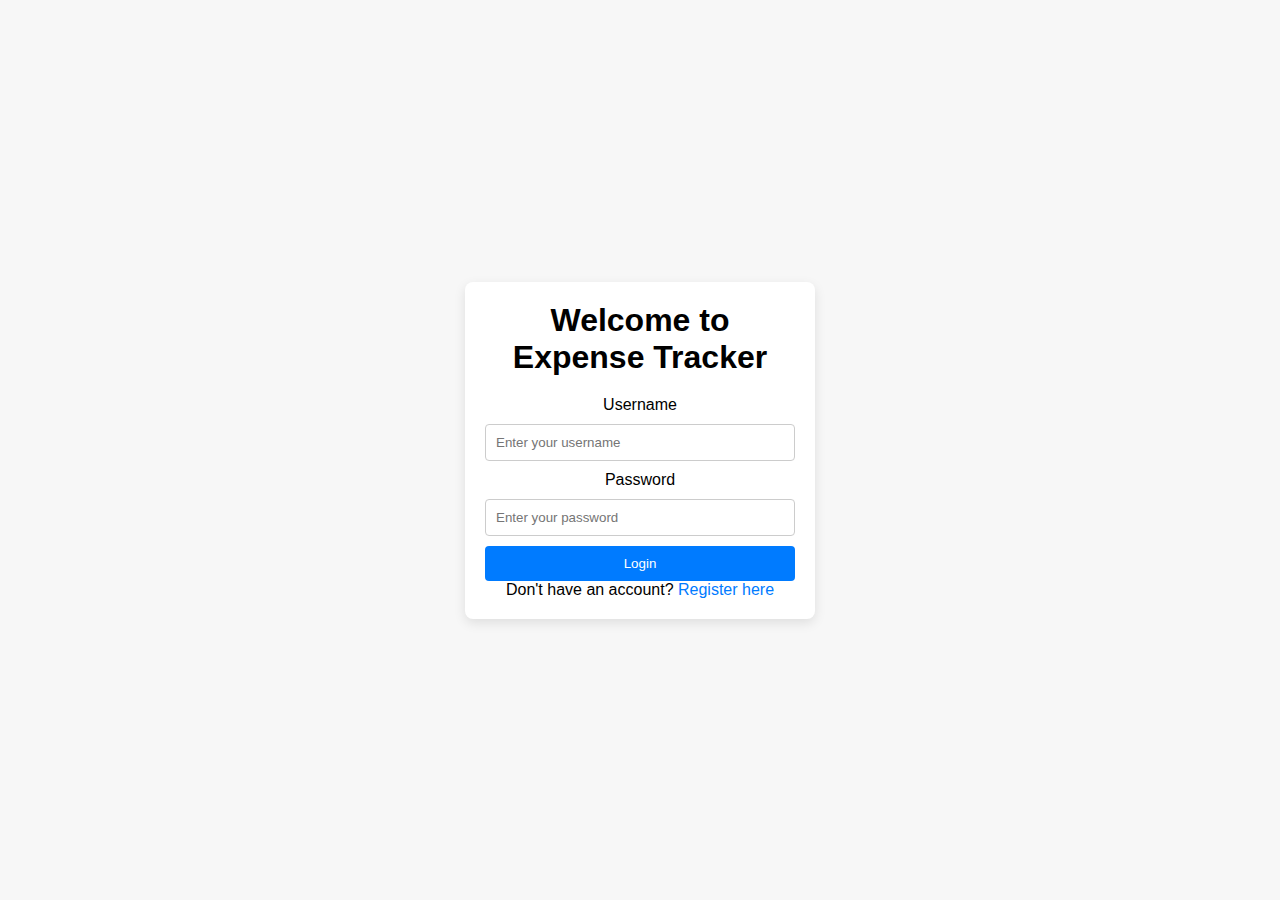
<file: login.html>
<!DOCTYPE html>
<html lang="en">

<head>
    <meta charset="UTF-8">
    <meta name="viewport" content="width=device-width, initial-scale=1.0">
    <title>Login - Expense Tracker</title>
    <link rel="stylesheet" href="login.css">
    <script src="login.js"></script>
</head>

<body>
    <!-- Login Form -->
    <div class="login-container">
        <h1>Welcome to Expense Tracker</h1>
        <form id="login-form">
            <div class="form-control">
                <label for="username">Username</label>
                <input type="text" id="username" placeholder="Enter your username" required>
            </div>
            <div class="form-control">
                <label for="password">Password</label>
                <input type="password" id="password" placeholder="Enter your password" required>
            </div>
            <button class="btn" type="submit">Login</button>
            <p>Don't have an account? <a href="#" id="register-link">Register here</a></p>
        </form>

        <!-- Registration Form -->
        <form id="register-form" style="display: none;">
            <h2>Create an Account</h2>
            <div class="form-control">
                <label for="new-username">Username</label>
                <input type="text" id="new-username" placeholder="Enter your username" required>
            </div>
            <div class="form-control">
                <label for="new-password">Password</label>
                <input type="password" id="new-password" placeholder="Enter your password" required>
            </div>
            <button class="btn" type="submit">Register</button>
            <p>Already have an account? <a href="#" id="login-link">Login here</a></p>
        </form>
    </div>

    <script src="login.js"></script>
</body>

</html>
</file>
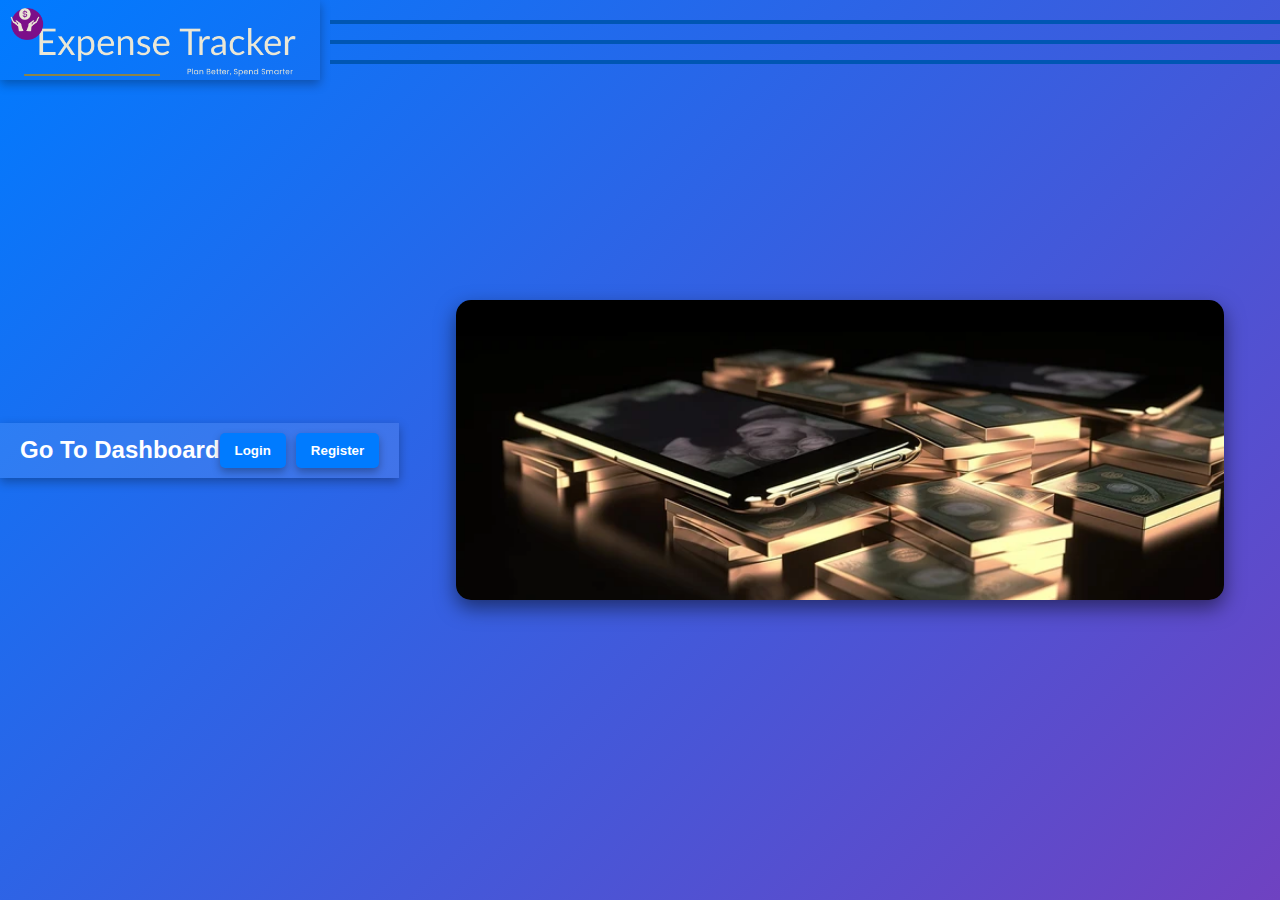
<file: login2.html>
<!DOCTYPE html>
<html lang="en">

<head>
    <meta charset="UTF-8">
    <meta name="viewport" content="width=device-width, initial-scale=1.0">
    <title>Expense Tracker</title>
    <link rel="stylesheet" href="login2.css">

</head>

<body>
    <!-- logo Section -->
    <div class="header1">
         <div class="top-line"></div>
         <div class="top-line-2"></div>
         <div class="top-line-3"></div>
       <img src="expense-logo.png" alt="Expense Tracker Logo" class="logo-image">
    </div>

    <!-- Header Section -->
    <div class="header">
        <div class="logo">Go To Dashboard</div>
        <div class="nav-buttons">
            <button id="login-btn">Login</button>
            <button id="register-btn">Register</button>
        </div>
    </div>

    <!-- Slideshow Section -->
    <div class="slideshow">
        <img src="expense1.jpg" alt="Expense Tracker 1">
        <img src="expense2.jpg" alt="Expense Tracker 2">
        <img src="expense3.jpg" alt="Expense Tracker 3">
        <img src="expense4.jpg" alt="Expense Tracker 3">

    </div>

    <!-- Popup login Modal -->
    <div id="login-modal" class="modal">
        <div class="modal-content">
            <h2>Login</h2>
            <input type="text" id="modal-username" placeholder="Enter your username">
            <input type="password" id="modal-password" placeholder="Enter your password">
            <button id="modal-login-btn" class="btn">Login</button>
            <button id="close-modal-btn" class="btn close-btn">Close</button>
        </div>
    </div>

    <!-- Popup Register Modal -->
    <div id="register-modal" class="modal">
        <div class="modal-content">
            <h2>Register</h2>
            <input type="text" id="register-username" placeholder="Enter a username">
            <input type="password" id="register-password" placeholder="Enter a password">
            <button id="modal-register-btn" class="btn">Register</button>
            <button id="close-register-modal-btn" class="btn close-btn">Close</button>
        </div>
    </div>

    <script src="login2.js"></script>
</body>

</html>
</file>
<file: login.css>
/* General Reset */
* {
    box-sizing: border-box;
    margin: 0;
    padding: 0;
}

body {
    font-family: Arial, sans-serif;
    background-color: #f7f7f7;
    display: flex;
    justify-content: center;
    align-items: center;
    height: 100vh;
    margin: 0;
}

.login-container {
    background-color: white;
    padding: 20px;
    border-radius: 8px;
    width: 350px;
    box-shadow: 0 4px 12px rgba(0, 0, 0, 0.1);
    text-align: center;
}

h1, h2 {
    margin-bottom: 20px;
}

input[type="text"], input[type="password"] {
    width: 100%;
    padding: 10px;
    margin: 10px 0;
    border: 1px solid #ccc;
    border-radius: 4px;
}

button {
    width: 100%;
    padding: 10px;
    background-color: #007bff;
    color: white;
    border: none;
    border-radius: 4px;
    cursor: pointer;
}

button:hover {
    background-color: #0056b3;
}

a {
    color: #007bff;
    text-decoration: none;
}

a:hover {
    text-decoration: underline;
}

#register-form {
    display: none;
}
</file>
<file: login2.css>
/* General Reset */
* {
    box-sizing: border-box;
    margin: 0;
    padding: 0;
}

body {
    font-family: Arial, sans-serif;
    background: linear-gradient(135deg, #007bff, #6f42c1);
    color: white;
    height: 100vh;
    display: flex;
    justify-content: center;
    align-items: center;
    margin: 0;
}

/* Login Container */
.login-container {
    background-color: rgba(255, 255, 255, 0.1);
    padding: 30px;
    border-radius: 8px;
    text-align: center;
    width: 350px;
    box-shadow: 0 8px 20px rgba(0, 0, 0, 0.3);
    backdrop-filter: blur(10px);
    animation: fadeIn 1s ease-out;
}

h1, h2 {
    margin-bottom: 20px;
    color: #fff;
}

input[type="text"], input[type="password"] {
    width: 100%;
    padding: 10px;
    margin: 10px 0;
    border: none;
    border-radius: 4px;
    outline: none;
}

input:focus {
    border: 2px solid #007bff;
}

button {
    width: 100%;
    padding: 10px;
    background-color: #007bff;
    color: white;
    border: none;
    border-radius: 4px;
    cursor: pointer;
    transition: background-color 0.3s;
}

button:hover {
    background-color: #0056b3;
}

/* Link Styling */
a {
    color: #007bff;
    text-decoration: none;
}

a:hover {
    text-decoration: underline;
}

/* Modal Styling */
.modal {
    display: none;
    position: fixed;
    top: 0;
    left: 0;
    width: 100%;
    height: 100%;
    background: rgba(0, 0, 0, 0.5);
    justify-content: center;
    align-items: center;
}

.modal-content {
    background: white;
    padding: 20px;
    border-radius: 8px;
    text-align: center;
    width: 300px;
}

.modal input {
    margin-bottom: 10px;
}

.close-btn {
    background-color: #dc3545;
    margin-top: 10px;
}

@keyframes fadeIn {
    from {
        opacity: 0;
        transform: translateY(-20px);
    }
    to {
        opacity: 1;
        transform: translateY(0);
    }
}



        /* Additional Styling */
        .header {
            display: flex;
            justify-content: space-between;
            align-items: center;
            padding: 10px 20px;
            background-color: rgba(255, 255, 255, 0.1);
            box-shadow: 0 4px 10px rgba(0, 0, 0, 0.3);
        }

        .header .logo {
            font-size: 24px;
            font-weight: bold;
            color: white;
        }

        .header .nav-buttons {
            display: flex;
            gap: 10px;
        }

        .header .nav-buttons button {
            padding: 10px 15px;
            border-radius: 5px;
            border: none;
            cursor: pointer;
            background-color: #007bff;
            color: white;
            font-weight: bold;
            box-shadow: 0 4px 8px rgba(0, 0, 0, 0.3);
            transition: transform 0.3s, background-color 0.3s;
        }

        .header .nav-buttons button:hover {
            background-color: #0056b3;
            transform: scale(1.1);
        }

        .slideshow {
            width: 60%;
            height: 300px;
            margin: 50px auto;
            overflow: hidden;
            border-radius: 15px;
            box-shadow: 0 8px 20px rgba(0, 0, 0, 0.5);
            position: relative;
        }

        .slideshow img {
            width: 100%;
            height: 100%;
            object-fit: cover;
            position: absolute;
            animation: slide 15s infinite;
        }

        .slideshow img:nth-child(1) {
            animation-delay: 0s;
        }

        .slideshow img:nth-child(2) {
            animation-delay: 5s;
        }

        .slideshow img:nth-child(3) {
            animation-delay: 10s;
        }

        @keyframes slide {
            0% { opacity: 1; transform: scale(1); }
            33% { opacity: 0; transform: scale(1.1); }
            100% { opacity: 1; transform: scale(1.1); }
        }


        /* Logo Styling */
.logo-image {
    height: 80px; /* Adjust size as needed */
    margin-right: 15px;

    display: flex;
    justify-content: space-between;
    align-items: self-start;
    padding: 10px 20px;
    background-color: none;
    box-shadow: 0 4px 10px rgba(0, 0, 0, 0.3);

    margin: 0;
    padding: 0;

     position: absolute; /* Ensures precise positioning */
     top: 0; /* Aligns the image to the top */
     left: 0; /* Aligns the image to the left */

}


    /* Style for the horizontal line */
    .top-line {
     position: absolute; /* Positions the line at the top */
      top: 40px; /* Aligns the line at the very top */
      left: 330px; /* Starts the line from the left edge */
      width: 100%; /* Stretches the line across the entire width */
      height: 4px; /* Thickness of the line */
      background-color: #0056b3; /* Color of the line */
    }

    .top-line-2 {
     position: absolute; /* Positions the line at the top */
      top: 60px; /* Aligns the line at the very top */
      left: 330px; /* Starts the line from the left edge */
      width: 100%; /* Stretches the line across the entire width */
      height: 4px; /* Thickness of the line */
      background-color: #0056b3; /* Color of the line */
    }

     .top-line-3 {
     position: absolute; /* Positions the line at the top */
      top: 20px; /* Aligns the line at the very top */
      left: 330px; /* Starts the line from the left edge */
      width: 100%; /* Stretches the line across the entire width */
      height: 4px; /* Thickness of the line */
      background-color: #0056b3; /* Color of the line */
    }
</file>
